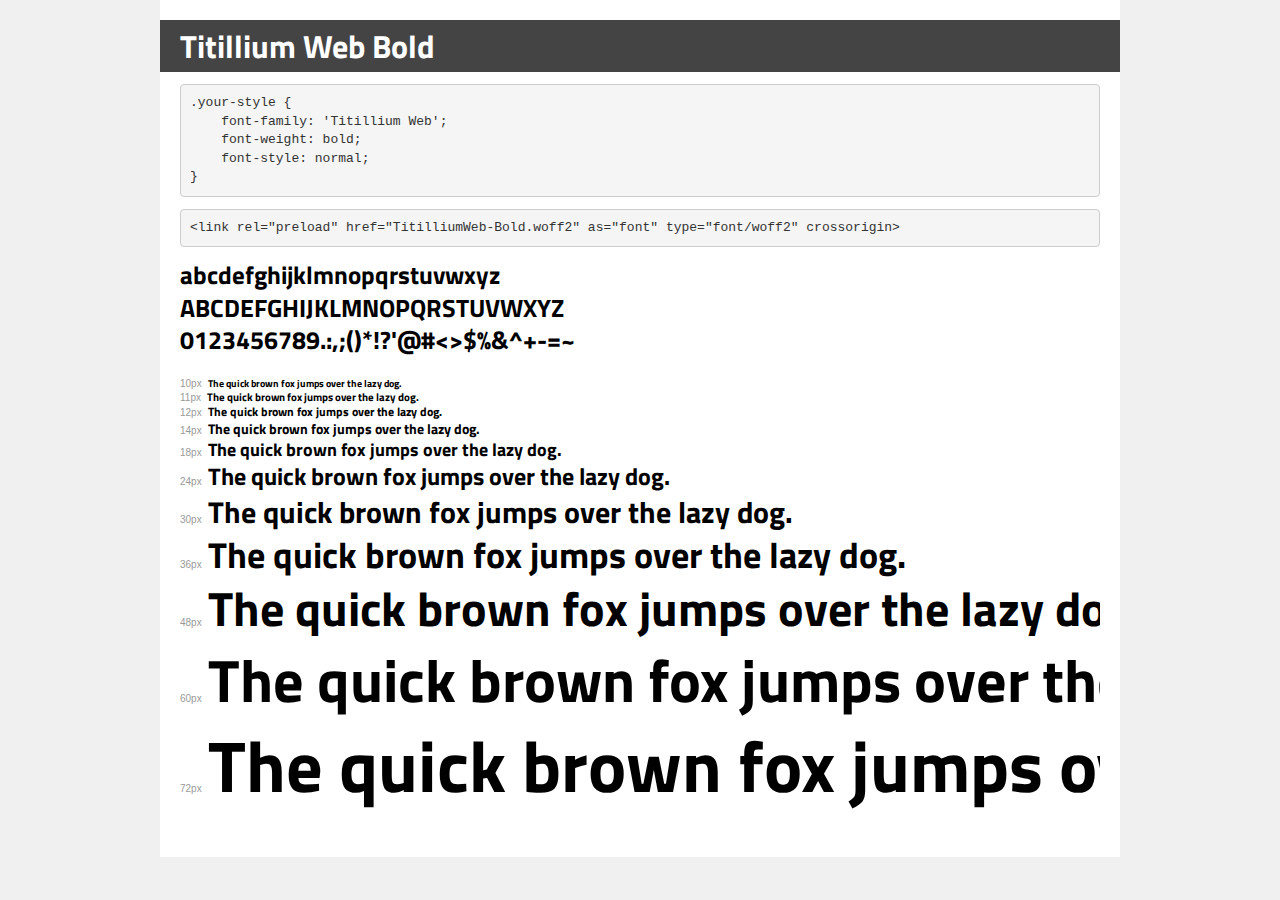
<file: assets/fonts/font1/demo.html>
<!DOCTYPE html>
<html lang="en">
<head>
    <meta charset="utf-8">
    <meta http-equiv="X-UA-Compatible" content="IE=edge">
    <meta name="viewport" content="width=device-width, initial-scale=1">
    <meta name="robots" content="noindex, noarchive">
    <meta name="format-detection" content="telephone=no">
    <title>Transfonter demo</title>
    <link href="stylesheet.css" rel="stylesheet">
    <style>
        /*
        http://meyerweb.com/eric/tools/css/reset/
        v2.0 | 20110126
        License: none (public domain)
        */
        html, body, div, span, applet, object, iframe,
        h1, h2, h3, h4, h5, h6, p, blockquote, pre,
        a, abbr, acronym, address, big, cite, code,
        del, dfn, em, img, ins, kbd, q, s, samp,
        small, strike, strong, sub, sup, tt, var,
        b, u, i, center,
        dl, dt, dd, ol, ul, li,
        fieldset, form, label, legend,
        table, caption, tbody, tfoot, thead, tr, th, td,
        article, aside, canvas, details, embed,
        figure, figcaption, footer, header, hgroup,
        menu, nav, output, ruby, section, summary,
        time, mark, audio, video {
            margin: 0;
            padding: 0;
            border: 0;
            font-size: 100%;
            font: inherit;
            vertical-align: baseline;
        }
        /* HTML5 display-role reset for older browsers */
        article, aside, details, figcaption, figure,
        footer, header, hgroup, menu, nav, section {
            display: block;
        }
        body {
            line-height: 1;
        }
        ol, ul {
            list-style: none;
        }
        blockquote, q {
            quotes: none;
        }
        blockquote:before, blockquote:after,
        q:before, q:after {
            content: '';
            content: none;
        }
        table {
            border-collapse: collapse;
            border-spacing: 0;
        }
        /* demo styles */
        body {
            background: #f0f0f0;
            color: #000;
        }
        .page {
            background: #fff;
            width: 920px;
            margin: 0 auto;
            padding: 20px 20px 0 20px;
            overflow: hidden;
        }
        .font-container {
            overflow-x: auto;
            overflow-y: hidden;
            margin-bottom: 40px;
            line-height: 1.3;
            white-space: nowrap;
            padding-bottom: 5px;
        }
        h1 {
            position: relative;
            background: #444;
            font-size: 32px;
            color: #fff;
            padding: 10px 20px;
            margin: 0 -20px 12px -20px;
        }
        .letters {
            font-size: 25px;
            margin-bottom: 20px;
        }
        .s10:before {
            content: '10px';
        }
        .s11:before {
            content: '11px';
        }
        .s12:before {
            content: '12px';
        }
        .s14:before {
            content: '14px';
        }
        .s18:before {
            content: '18px';
        }
        .s24:before {
            content: '24px';
        }
        .s30:before {
            content: '30px';
        }
        .s36:before {
            content: '36px';
        }
        .s48:before {
            content: '48px';
        }
        .s60:before {
            content: '60px';
        }
        .s72:before {
            content: '72px';
        }
        .s10:before, .s11:before, .s12:before, .s14:before,
        .s18:before, .s24:before, .s30:before, .s36:before,
        .s48:before, .s60:before, .s72:before {
            font-family: Arial, sans-serif;
            font-size: 10px;
            font-weight: normal;
            font-style: normal;
            color: #999;
            padding-right: 6px;
        }
        pre {
            display: block;
            padding: 9px;
            margin: 0 0 12px;
            font-family: Monaco, Menlo, Consolas, "Courier New", monospace;
            font-size: 13px;
            line-height: 1.428571429;
            color: #333;
            font-weight: normal;
            font-style: normal;
            background-color: #f5f5f5;
            border: 1px solid #ccc;
            overflow-x: auto;
            border-radius: 4px;
        }
        /* responsive */
        @media (max-width: 959px) {
            .page {
                width: auto;
                margin: 0;
            }
        }
    </style>
</head>
<body>
<div class="page">
    <div class="demo">
        <h1 style="font-family: 'Titillium Web'; font-weight: bold; font-style: normal;">Titillium Web Bold</h1>
        <pre title="Usage">.your-style {
    font-family: 'Titillium Web';
    font-weight: bold;
    font-style: normal;
}</pre>
        <pre title="Preload (optional)">
&lt;link rel=&quot;preload&quot; href=&quot;TitilliumWeb-Bold.woff2&quot; as=&quot;font&quot; type=&quot;font/woff2&quot; crossorigin&gt;</pre>
        <div class="font-container" style="font-family: 'Titillium Web'; font-weight: bold; font-style: normal;">
            <p class="letters">
                abcdefghijklmnopqrstuvwxyz<br>
ABCDEFGHIJKLMNOPQRSTUVWXYZ<br>
                0123456789.:,;()*!?'@#&lt;&gt;$%&^+-=~
            </p>
            <p class="s10" style="font-size: 10px;">The quick brown fox jumps over the lazy dog.</p>
            <p class="s11" style="font-size: 11px;">The quick brown fox jumps over the lazy dog.</p>
            <p class="s12" style="font-size: 12px;">The quick brown fox jumps over the lazy dog.</p>
            <p class="s14" style="font-size: 14px;">The quick brown fox jumps over the lazy dog.</p>
            <p class="s18" style="font-size: 18px;">The quick brown fox jumps over the lazy dog.</p>
            <p class="s24" style="font-size: 24px;">The quick brown fox jumps over the lazy dog.</p>
            <p class="s30" style="font-size: 30px;">The quick brown fox jumps over the lazy dog.</p>
            <p class="s36" style="font-size: 36px;">The quick brown fox jumps over the lazy dog.</p>
            <p class="s48" style="font-size: 48px;">The quick brown fox jumps over the lazy dog.</p>
            <p class="s60" style="font-size: 60px;">The quick brown fox jumps over the lazy dog.</p>
            <p class="s72" style="font-size: 72px;">The quick brown fox jumps over the lazy dog.</p>
        </div>
    </div>

</div>
</body>
</html>
</file>
<file: assets/fonts/font1/stylesheet.css>
@font-face {
    font-family: 'Titillium Web';
    src: url('TitilliumWeb-Bold.eot');
    src: url('TitilliumWeb-Bold.eot?#iefix') format('embedded-opentype'),
        url('TitilliumWeb-Bold.woff2') format('woff2'),
        url('TitilliumWeb-Bold.woff') format('woff'),
        url('TitilliumWeb-Bold.svg#TitilliumWeb-Bold') format('svg');
    font-weight: bold;
    font-style: normal;
    font-display: swap;
}
</file>
